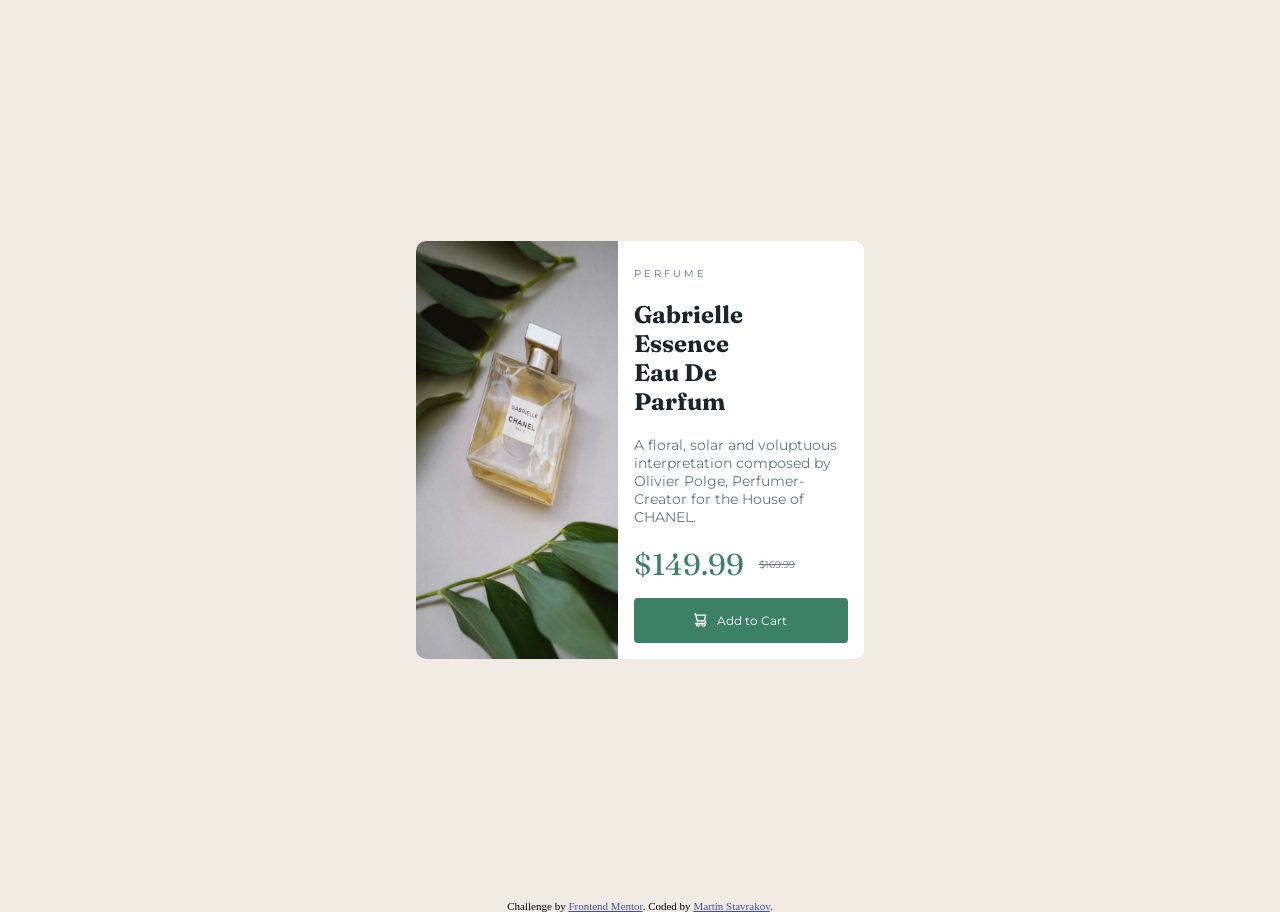
<file: index.html>
<!DOCTYPE html>
<html lang="en">
<head>
  <meta charset="UTF-8">
  <meta name="viewport" content="width=device-width, initial-scale=1.0">

  <link rel="icon" type="image/png" sizes="32x32" href="./images/favicon-32x32.png">
  <link rel="stylesheet" href="./style.css">
  
  <title>Frontend Mentor | Product preview card component</title>

  <style>
    .attribution { font-size: 11px; text-align: center; }
    .attribution a { color: hsl(228, 45%, 44%); }
    .attribution { background-color: hsl(30, 38%, 92%);}
  </style>
</head>
<body>

<section class="container">
  <div class="box">
    <img id="img_change" class="main_img" src="./images/image-product-mobile.jpg" alt="Perfume-mobile_size">

    <div class="main">
      <p class="small_title">Perfume</p>
      <h2 class="main_title">Gabrielle essence eau de parfum</h2>
      <p class="main_description">
        A floral, solar and voluptuous interpretation composed by Olivier Polge, 
        Perfumer-Creator for the House of CHANEL.
      </p>

      <div class="main_price">
        <p class="discount_price">$149.99</p>
        <p class="old_price">$169.99</p>
      </div>
      
        <div class="main_button">
          <a class="btn" href="#"><img src="./images/icon-cart.svg" alt="icon-cart" width="13px">Add to Cart</a>
        </div>
    </div>
  </div>
</section>


<div class="attribution">
  Challenge by <a href="https://www.frontendmentor.io?ref=challenge" target="_blank">Frontend Mentor</a>. 
  Coded by <a href="https://github.com/m-stavrakov" target="_blank">Martin Stavrakov</a>.
</div>
</body>
</html>
</file>
<file: style.css>
@import url('https://fonts.googleapis.com/css2?family=Fraunces:opsz,wght@9..144,700&family=Montserrat:wght@500;700&display=swap');

*, *::before, *::after{
    box-sizing: border-box;
}

:root{
    --font-size-p: 14px;
    --dark-cyan-color: hsl(158, 36%, 37%);
    --cream-color: hsl(30, 38%, 92%);
    --very-dark-blue: hsl(212, 21%, 14%);
    --dark-grayish-blue: hsl(228, 12%, 48%);
    --family-Fraunces: 'Fraunces';
    --family-Montserrat: 'Montserrat';
}

body{
    padding: 0;
    margin: 0;
}

.container{
    display: grid;
    place-items: center;
    height: 100vh;
    background-color: var(--cream-color);
}

.box{
    max-width: 90vw;
    border-radius: 10px;
    background-color: white;

    display: flex;
    flex-direction: column;
}

.main_img{
    border-top-left-radius: 10px;
    border-top-right-radius: 10px;
    width: 100%;
}

.main{
    padding: 16px;
    width: 100%;
}

.small_title{
    font-family: var(--family-Montserrat), sans-serif;
    text-transform: uppercase;
    font-size: 10px;
    letter-spacing: 3px;
    color: var(--dark-grayish-blue);
}

.main_title{
    font-family: var(--family-Fraunces), sans-serif;
    text-transform: capitalize;
    color: var(--very-dark-blue);
}

.main_description{
    font-family: var(--family-Montserrat), sans-serif;
    font-size: var(--font-size-p);
    color: var(--dark-grayish-blue);
    margin-bottom: -10px;
}

.main_price{
    display: flex;
    align-items: center;
    gap: 15px;
}

.discount_price{
    color: var(--dark-cyan-color);
    font-family: var(--family-Fraunces), sans-serif;
    font-size: 30px;
}

.old_price{
    color: var(--dark-grayish-blue);
    font-family: var(--family-Montserrat), sans-serif;
    font-size: 10px;
    text-decoration: line-through;
}

.main_button{
    margin-top: -15px;
}

.btn{
    display: inline-block;
    background: var(--dark-cyan-color);
    border: none;
    border-radius: 4px;
    width: 100%;
    padding: 15px;

    display: flex;
    justify-content: center;
    align-items: center;
    gap: 10px;

    transition: 0.1s ease-in-out;

    font-family: var(--family-Montserrat), sans-serif;
    font-size: 12px;
    text-decoration: none;
    color: white;
}

.btn:hover{
    transform: scale(1.05);
}

@media(min-width: 800px) {
    .box{
        flex-direction: row;
        justify-content: center;

        max-width: 35vw;
        border-radius: 10px;
        background-color: white;
    }

    .main{
        width: 55%;
        background-color: white;
        border-top-right-radius: 10px;
        border-bottom-right-radius: 10px;
    }

    .main_title{
        padding-right: 70px;
    }

    #img_change{
        content: url(./images/image-product-desktop.jpg);
    }

    .main_img{
        border-top-left-radius: 10px;
        border-bottom-left-radius: 10px;
        border-top-right-radius: 0px;
        width: 45%;
    }
}
</file>
